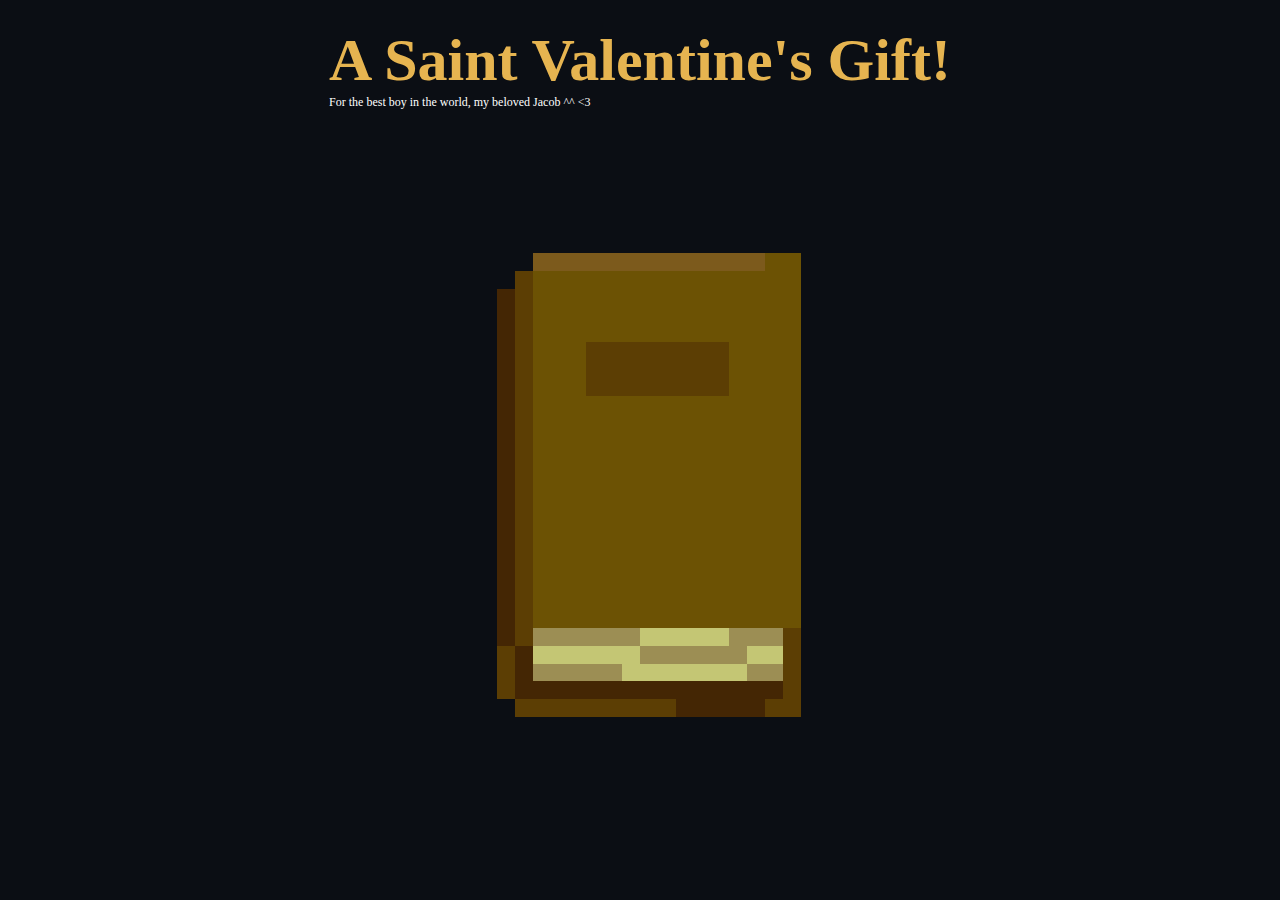
<file: index.html>
<!-- Leon! -->

<!DOCTYPE html>
<html lang="en">
<head>
    <meta charset="UTF-8">
    <meta name="viewport" content="width=device-width, initial-scale=1.0">
    <title>A Saint Valentine's Gift</title>
    <link rel="stylesheet" href="styles.css"> <!-- Linking the CSS file -->
</head>
<body>
  <div class="page-container">  
    <div class="title-block">
      <h1>A Saint Valentine's Gift!</h1>
      <p class="title-sub">For the best boy in the world, my beloved Jacob ^^ <3</p>
    </div>
    <div class="book" id="book">
      <img class="book-png" id="book-id" src="book_animation/tile000.png" alt="Click Here to Start!">
    </div>
  </div>

  <script src="book_animation.js"></script>
</body>
</html>
</file>
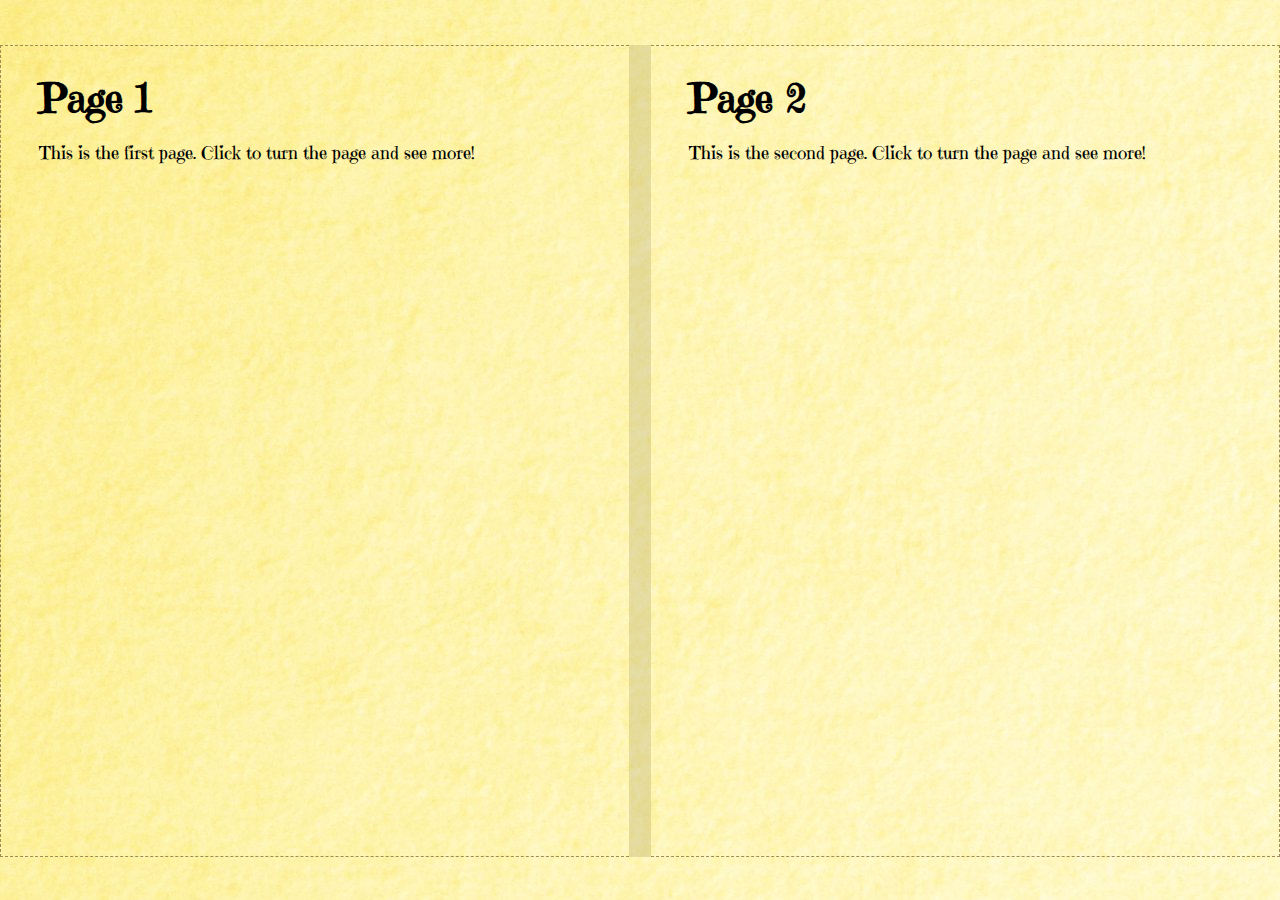
<file: newpage.html>
<!-- Leon! -->

<!DOCTYPE html>
<html lang="en">
<head>
    <meta charset="UTF-8">
    <meta name="viewport" content="width=device-width, initial-scale=1.0">
    <title>Your Page Title</title>
    <link rel="stylesheet" href="styles2.css"> <!-- Linking the CSS file -->
    <link rel="preconnect" href="https://fonts.googleapis.com">
    <link rel="preconnect" href="https://fonts.gstatic.com" crossorigin>
    <link href="https://fonts.googleapis.com/css2?family=Dancing+Script:wght@400..700&family=Emilys+Candy&display=swap" rel="stylesheet">
</head>
<body>
  <div class="book-container">
  
  <div class="page-container"> 

    <div class="page left" id="page1">
      <div class="page-content"> 
        <h1>Left Container</h1>
        <p>This is the left side of the page.</p>
      </div>
    </div>

    <div class="divider"></div>

    <div class="page right" id="page2">
      <div class="page-content"> 
        <h1>Right Container</h1>
        <p>This is the right side of the page.</p>
      </div>
    </div>

    

  </div>
  </div>
  <script src="turn_animation.js"></script>
</body>

</html>
</file>
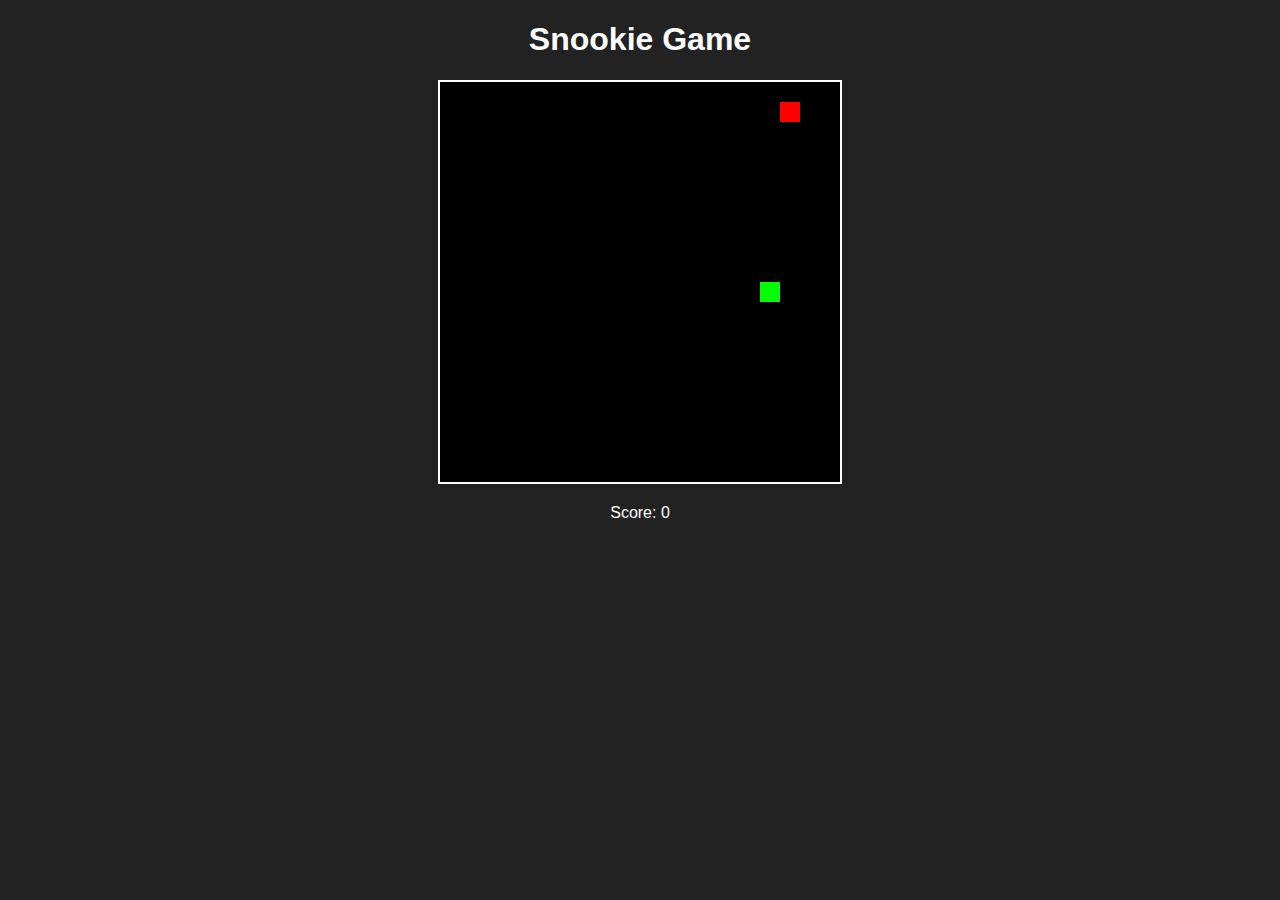
<file: snake/snake.html>
<!DOCTYPE html>
<html lang="en">
<head>
  <meta charset="UTF-8" />
  <meta name="viewport" content="width=device-width, initial-scale=1.0" />
  <title>Snake Game</title>
  <link rel="stylesheet" href="snake.css" />
</head>
<body>
  <h1>Snookie Game</h1>
  <canvas id="gameCanvas" width="400" height="400" style="touch-action: none;"></canvas>
  <p id="score">Score: 0</p>
  <script src="snake.js"></script>
</body>
</html>
</file>
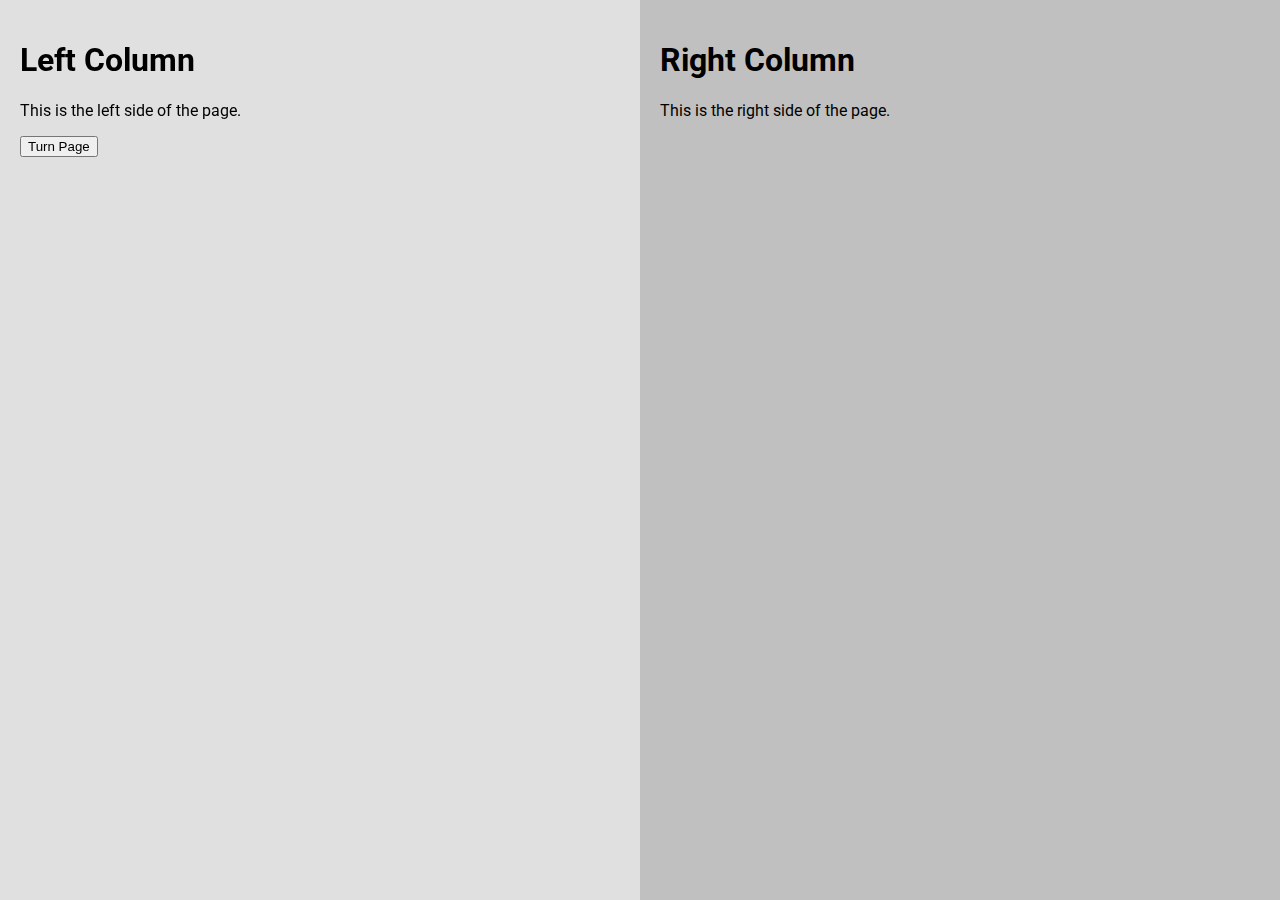
<file: tests/a.html>
<!DOCTYPE html>
<html lang="en">
<head>
    <meta charset="UTF-8">
    <meta name="viewport" content="width=device-width, initial-scale=1.0">
    <title>Page Turn Animation</title>
    <link href="https://fonts.googleapis.com/css2?family=Roboto:wght@400;700&display=swap" rel="stylesheet">
    <style>
        body {
            display: flex;
            height: 100vh;
            margin: 0;
            font-family: 'Roboto', sans-serif;
            overflow: hidden; /* Prevent scrolling */
        }
        .container {
            display: flex;
            width: 200%; /* Double the width for the animation */
            transition: transform 1s ease; /* Smooth transition */
        }
        .column {
            flex: 1;
            padding: 20px;
            box-sizing: border-box;
            background-color: #f0f0f0;
            position: relative;
            overflow: hidden; /* Hide overflow for the animation */
        }
        .left {
            background-color: #e0e0e0;
        }
        .right {
            background-color: #c0c0c0;
        }
        .turn {
            transform: rotateY(-180deg); /* Rotate the left column */
        }
        .page {
            position: absolute;
            width: 100%;
            height: 100%;
            backface-visibility: hidden; /* Hide the back side */
        }
        .page-back {
            background-color: #fff; /* Color of the back side */
            transform: rotateY(180deg); /* Rotate the back side */
        }
    </style>
</head>
<body>
    <div class="container" id="container">
        <div class="column left">
            <div class="page"> <!-- Front side -->
                <h1>Left Column</h1>
                <p>This is the left side of the page.</p>
                <button onclick="turnPage()">Turn Page</button>
            </div>
            <div class="page page-back"> <!-- Back side -->
                <h1>Right Column</h1>
                <p>This is the right side of the page.</p>
            </div>
        </div>
        <div class="column right">
            <h1>Right Column</h1>
            <p>This is the right side of the page.</p>
        </div>
    </div>

    <script>
        function turnPage() {
            const container = document.getElementById('container');
            container.classList.toggle('turn'); // Toggle the turn class
        }
    </script>
</body>
</html>
</file>
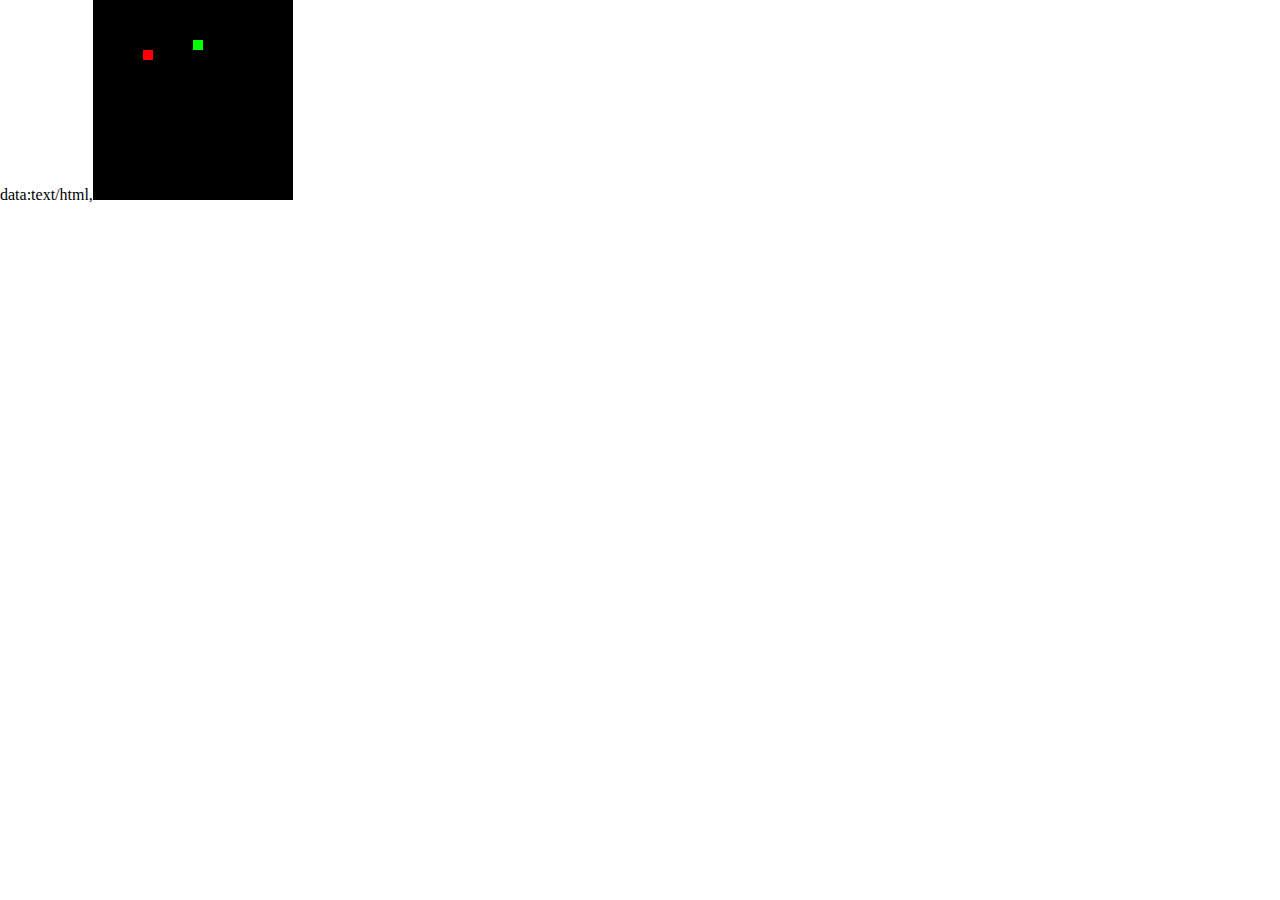
<file: tests/snake.html>
data:text/html,<html><body style=margin:0><canvas id=c></canvas><script>a=document;b=a.getElementById("c");x=b.getContext("2d");b.width=b.height=200;s=[[10,10]];d=[0,-1];f=[5,5];onkeydown=e=>d=[e.keyCode==39?1:e.keyCode==37?-1:0,e.keyCode==40?1:e.keyCode==38?-1:0];setInterval(()=>{h=s[0];n=[h[0]+d[0],h[1]+d[1]];s.unshift(n);if(n[0]==f[0]&&n[1]==f[1])f=[Math.floor(Math.random()*20),Math.floor(Math.random()*20)];else s.pop();x.fillStyle="#000";x.fillRect(0,0,200,200);x.fillStyle="#0f0";s.forEach(p=>x.fillRect(p[0]*10,p[1]*10,10,10));x.fillStyle="#f00";x.fillRect(f[0]*10,f[1]*10,10,10);},100)</script></body></html>
</file>
<file: styles.css>
/*        ,gggg,     ,ggggggg,    _,gggggg,_      ,ggg, ,ggggggg,
*       d8" "8I   ,dP""""""Y8b ,d8P""d8P"Y8b,   dP""Y8,8P"""""Y8b
*       88  ,dP   d8'    a  Y8,d8'   Y8   "8b,dPYb, `8dP'     `88
*    8888888P"    88     "Y8P'd8'    `Ybaaad88P' `"  88'       88
*       88        `8baaaa     8P       `""""Y8       88        88
*       88       ,d8P""""     8b            d8       88        88
*  ,aa,_88       d8"          Y8,          ,8P       88        88
* dP" "88P       Y8,          `Y8,        ,8P'       88        88
* Yb,_,d88b,,_   `Yba,,_____,  `Y8b,,__,,d8P'        88        Y8,
*  "Y8P"  "Y88888  `"Y8888888    `"Y8888P"'          88        `Y8
* 
* #######################################################################
*
* File: styles.css
* Date: 31/01/2025
* 
* #######################################################################
*/

body {
  background-color: #0B0E14;
}

.page-container {
  text-align: center;
}

.title-block {
  display: inline-block;
  text-align: left;
  margin-top: 2vh;
}

h1 {
  color: #E6B450;
  text-align: center;
  font-size: 60px;
  margin: 0;
}

.title-sub {
  font-size: 12px;
  align-self: flex-start;
  margin: 0;
  color: white;
}

.book {
  transition: transform 1s ease-out;
}

.book-png {
  width: 100%; 
  height: auto;
  max-width: 500px;
  image-rendering: pixelated; /* Preserve the pixelated look */
  image-rendering: crisp-edges; /* Fallback for some browsers */
  cursor: pointer;
}

.scale-up {
  transform: scale(5);
}
</file>
<file: styles2.css>
/*        ,gggg,     ,ggggggg,    _,gggggg,_      ,ggg, ,ggggggg,
*       d8" "8I   ,dP""""""Y8b ,d8P""d8P"Y8b,   dP""Y8,8P"""""Y8b
*       88  ,dP   d8'    a  Y8,d8'   Y8   "8b,dPYb, `8dP'     `88
*    8888888P"    88     "Y8P'd8'    `Ybaaad88P' `"  88'       88
*       88        `8baaaa     8P       `""""Y8       88        88
*       88       ,d8P""""     8b            d8       88        88
*  ,aa,_88       d8"          Y8,          ,8P       88        88
* dP" "88P       Y8,          `Y8,        ,8P'       88        88
* Yb,_,d88b,,_   `Yba,,_____,  `Y8b,,__,,d8P'        88        Y8,
*  "Y8P"  "Y88888  `"Y8888888    `"Y8888P"'          88        `Y8
* 
* #######################################################################
*
* File: styles2.css
* Date: 31/01/2025
* 
* #######################################################################
*/

body {
  background-color: #D4DE94;
  background-image: url('page_bg.jpg');
  display: flex;
  height: 100vh; /* Full height of the viewport */
  margin: 0;
}

.book-container {
  display: flex; /* Flexbox to arrange the items side by side */
  width: 100%; /* Make the container take up 80% of the page */
  height: 95%; /* Set height to 80% of the viewport height */
  margin-top: 5vh;
}

.page-container {
  display: flex; /* Flexbox to arrange the items side by side */
  width: 100%; /* Make the container take up 80% of the page */
  height: 95%; /* Set height to 80% of the viewport height */
}

.page {
  flex: 1; /* Make the left page take up equal space */
  image-rendering: pixelated; /* Disable anti-aliasing */
  -webkit-image-rendering: pixelated; /* For Safari */
  -moz-image-rendering: -moz-crisp-edges; /* For Firefox */
  -o-image-rendering: crisp-edges; /* For Opera */
  image-rendering: crisp-edges; /* Non-standard */
  border: 1px dashed #9C8E54;
  
}

.page-content {
  opacity: 0;
  transition: opacity 1s ease-in;
}

.page-content.visible {
  opacity: 1;
}
h1 {
  margin-left: 3vw;
  font-family: "Emilys Candy", serif;
  font-weight: bolder;
  font-size: 40px;
  margin-bottom: 0px;
}

p {
  margin-left: 3vw;
  font-family: "Emilys Candy", serif;
  font-size: 18px
}

.divider {
  width: 22px; /* Width of the divider line */
  background-color: #9C8E54; /* Color of the divider line */
  height: auto; /* Full height of the containers */
  opacity: 25%;
}

.emilys-candy-regular {
  font-family: "Emilys Candy", serif;
  font-weight: 400;
  font-style: normal;
}

/* Left page */
#page1 {
  left: 0;
  transform-origin: right center; /* Center of the left edge */
  border-right: none;
}

/* Right page */
#page2 {
  right: 0;
  transform-origin: left center; /* Center of the right edge */
  border-left: none;
}

/* Hide content while animation runs */
.page-content-hidden {
  visibility: hidden;
}

/* Flip forward (to the center) animation for the right page */
.flip-to-center-forward {
  animation: flip-to-center-forward 1s forwards;
}

/* Flip backward (to the center) animation for the left page */
.flip-to-center-backward {
  animation: flip-to-center-backward 1s forwards;
}

/* Keyframes for flip animations */
@keyframes flip-to-center-forward {
  0% {
      transform: rotateY(0deg); /* Start in normal position */
  }
  100% {
      transform: rotateY(180deg); /* Rotate clockwise for the left page */
  }
}

@keyframes flip-to-center-backward {
  0% {
      transform: rotateY(0deg); /* Start in normal position */
  }
  100% {
      transform: rotateY(-180deg); /* Rotate counterclockwise for the right page */
  }
}

.hidden {
  visibility: hidden;
}
</file>
<file: snake/snake.css>
body {
  text-align: center;
  font-family: sans-serif;
  background-color: #222;
  color: #fff;
}

canvas {
  background-color: #000;
  border: 2px solid #fff;
}
</file>
